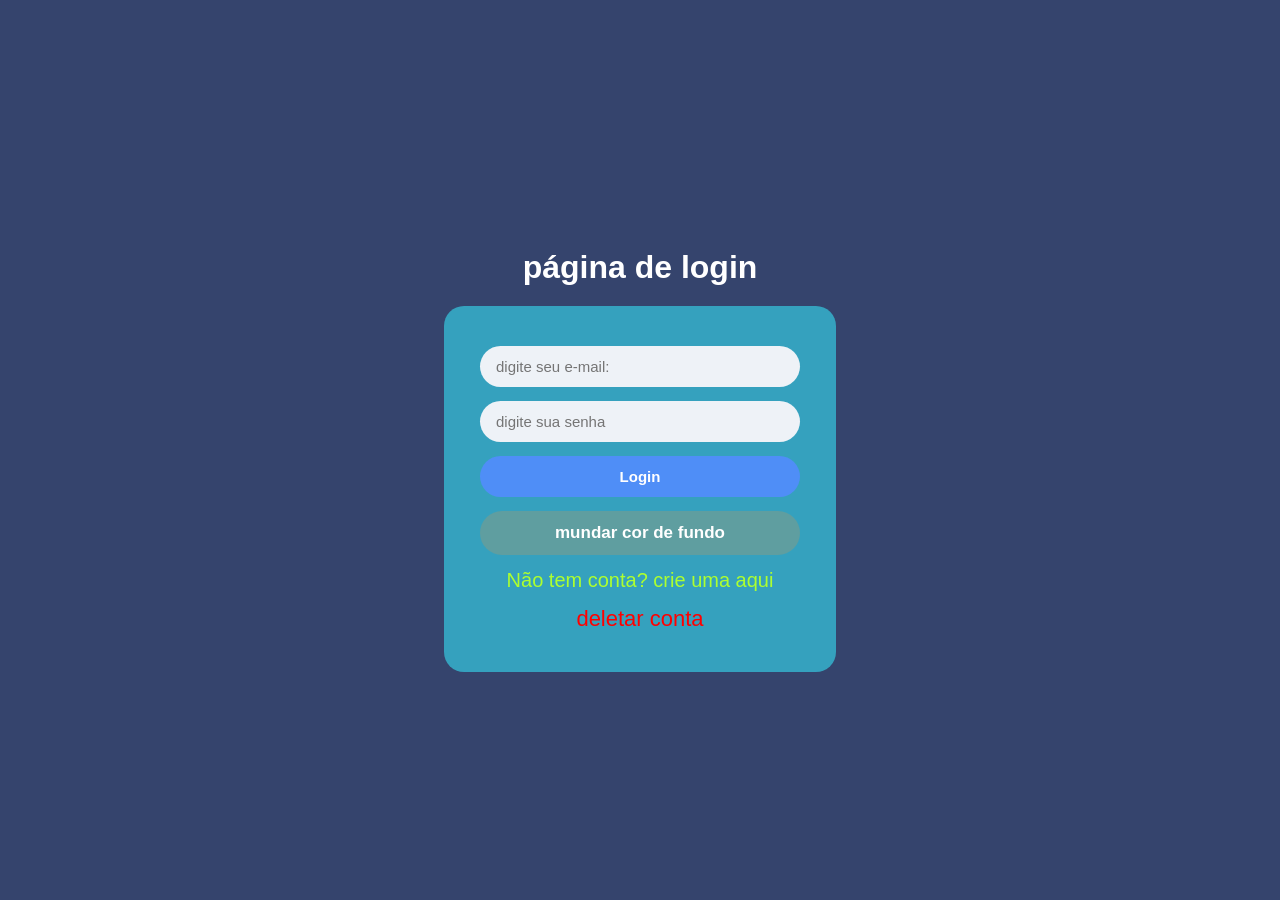
<file: index.html>
<!DOCTYPE html>
<html>
  <head>
    <meta http-equiv="content-type" content="text/html; charset=utf-8" />
    <meta name="viewport" content="width=device-width, initial-scale=1.0">
    <title></title>
    <link rel="stylesheet" href="desing/login33.css">
  </head>
  <body>
    <header>
      <h1> página de login</h1>
    </header>
    <main>
      <section>
       
        <div class="ce">
          
       <input type="text" id="inputuser" placeholder="digite seu e-mail:">
       <input id='pass' type="password" placeholder="digite sua senha">
       <button id="butao"> Login</button>
       
       <p id="erro"> algo deu errado volte e digite novamente </p>
       <button id="nigt">mundar cor de fundo</button>
       
       <a class="line-clamp-1" href="Sob_paginas/CriarLogin.html"> Não tem conta? crie uma aqui</a>
       <a id="deletarConta" href="Sob_paginas/deletarLogin.html">deletar conta</a>
       </div>
       </section>
      
    </main>
 <script src="scripts/LoginTbm.js" type="module" charset="utf-8"></script>
  </body>
</html>

                                                                        
</file>
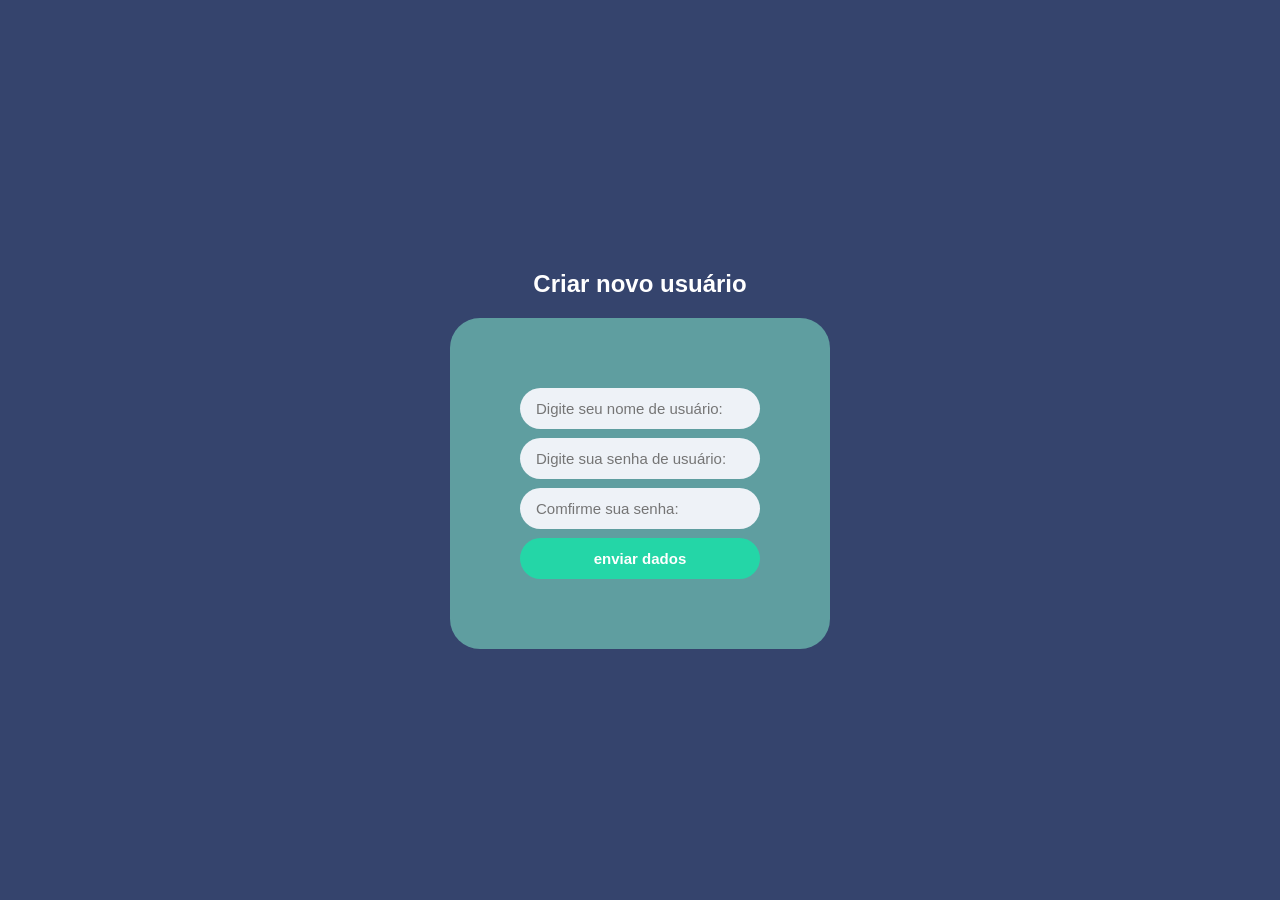
<file: CriarLogin.html>
<!DOCTYPE html>
<html>
  <head>
    <meta http-equiv="content-type" content="text/html; charset=utf-8" />
    <meta name="viewport" content="width=device-width, initial-scale=1.0">
    <title></title>
    <link rel="stylesheet" href="../desing/login33.css"/>
  </head>
  <body>
    <main>
      <section>
        <h1>Criar novo usuário</h1>
       <div class="Users">
         <input type="text" id="us-0" placeholder="Digite seu nome de usuário:" />
         
         <input type="password" id="us-1" placeholder="Digite sua senha de usuário:" />
         
         <input type="password" id="us-2" placeholder="Comfirme sua senha:" />
         
          <p id='susseco2'> login feito com susseco</p>
           <p id="error"> senha diferente da outra</p>
           <p id="namerepetid">esse nome de usuario ja existe! tente outro</p>
           <p id="preenchaOsCampos"> Preenchatodos os campos</p>
           <p id="mensagemDeErrorDigitosAusentes">
             A senha precisa ter 6 ou mais caracteres
           </p>
         
         <button type="submit" id="but5">enviar dados</button>
       </div>
      </section>
    </main>
    <script type="module" charset="utf-8" src="../scripts/criarUsuario.js">
    </script>
  </body>
</html>
</file>
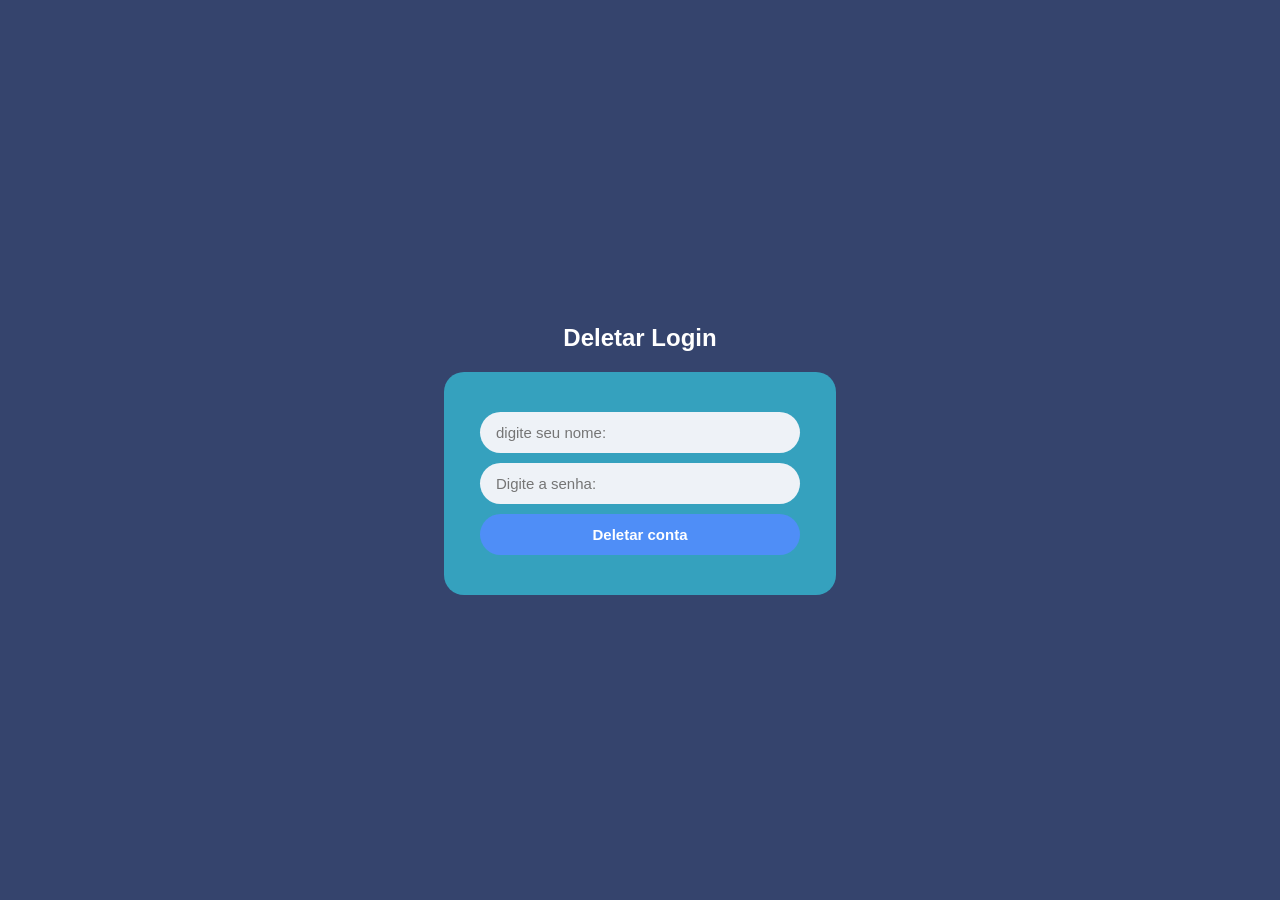
<file: deletarLogin.html>
<!DOCTYPE html>
<html>
  <head>
    <meta http-equiv="content-type" content="text/html; charset=utf-8" />
    <meta name="viewport" content="width=device-width, initial-scale=1.0">
    <link rel="stylesheet" href="../desing/login33.css"/>
    <title>Deletar login</title>
  </head>
  <body>
    <section>
      <h1>Deletar Login</h1>
      <div class="delet">
        <input type="text"  id="deletN" placeholder="digite seu nome:" />
        <input type="text"  id="deletS" placeholder="Digite a senha:"/>
        <p id="cdeletIN">conta nao encontrada</p>
        <p id="cdelet">sua conta foi deletada com susseco</p>
        <button type="submit" id="butttondelet">Deletar conta</button>
      </div>
      
      <dialog id="meumodel">
        <h3>tem certeza que voce quer apagar essa conta?</h3>
        <span>caso voce delete esssa conta voce nao poderar mais acessala</span>
         <button type="submit" id="comfirm"> sim quero deletar</button>
         <button type="submit" id="cancel"> cancelar</button>
      </dialog>
    </section>
    <script src="../scripts/deletarLoginJS.js" type="module" charset="utf-8">
      
    </script>
  </body>
</html>
</file>
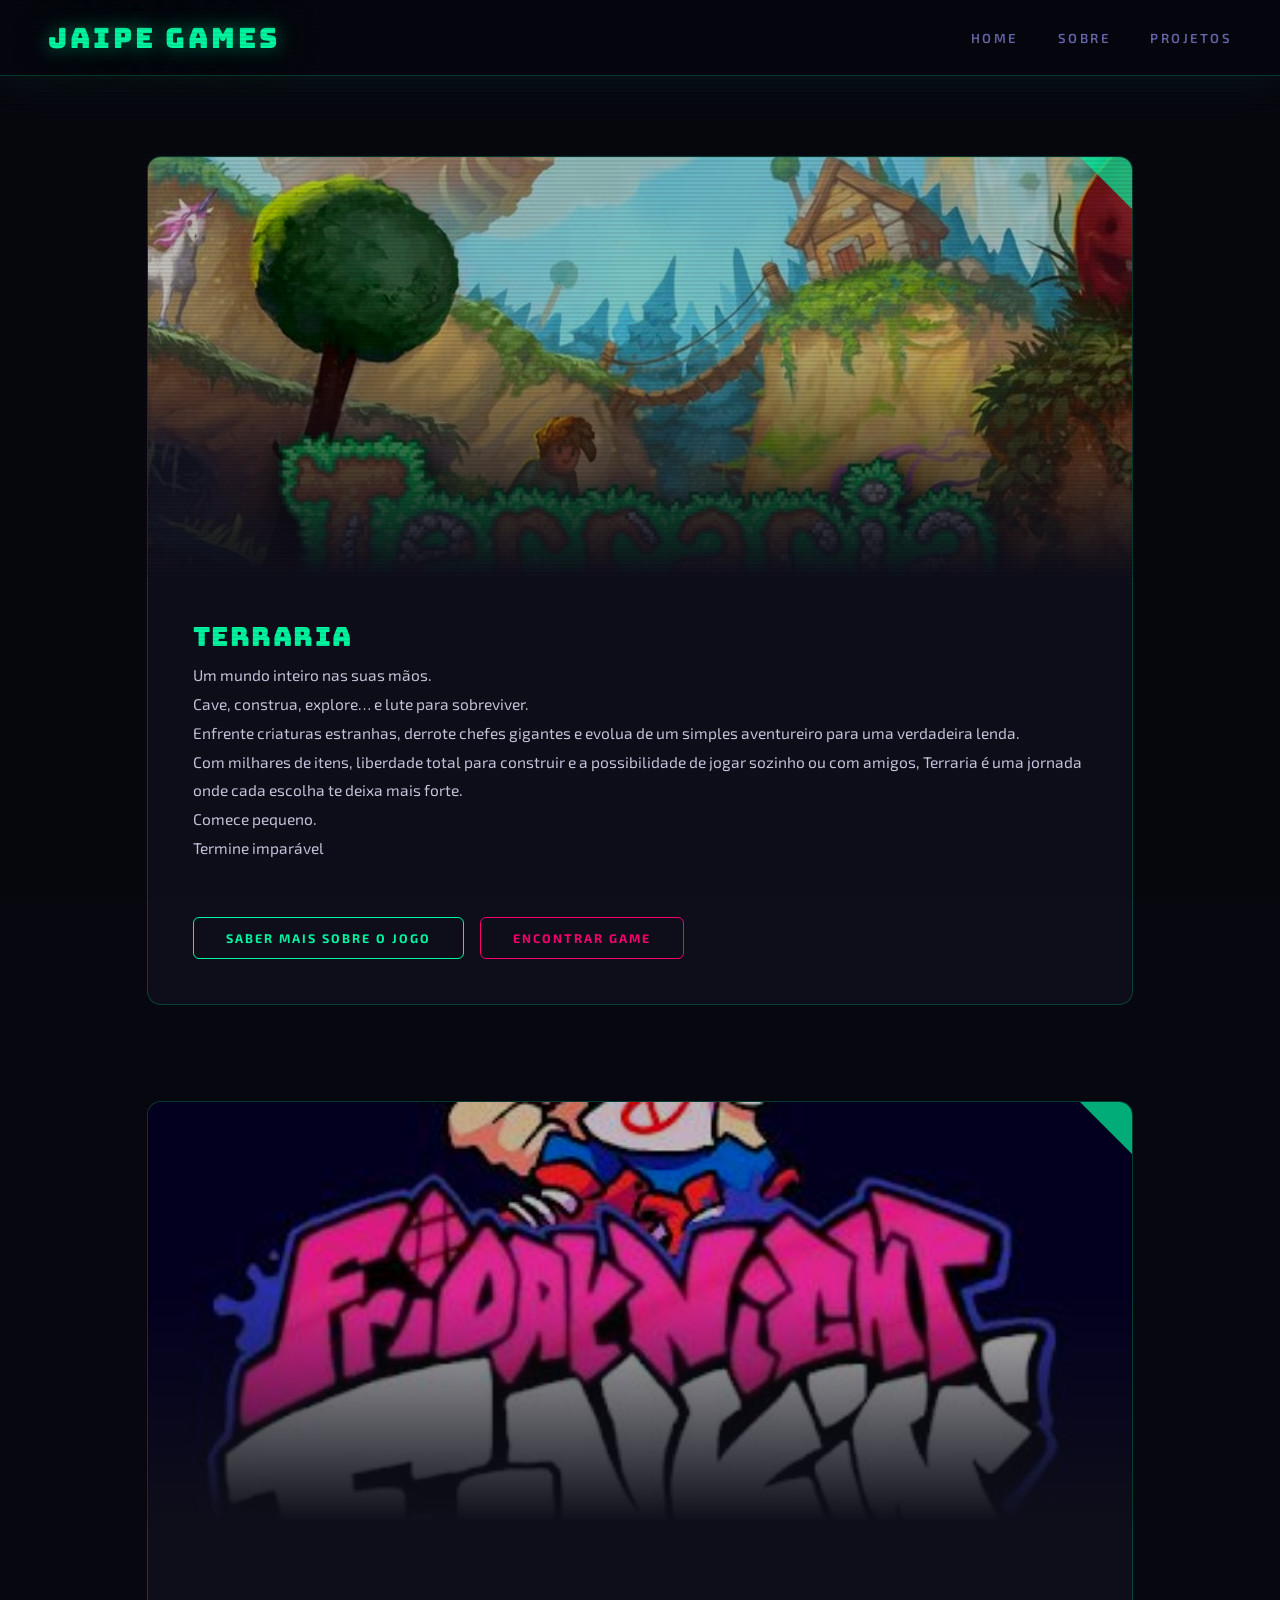
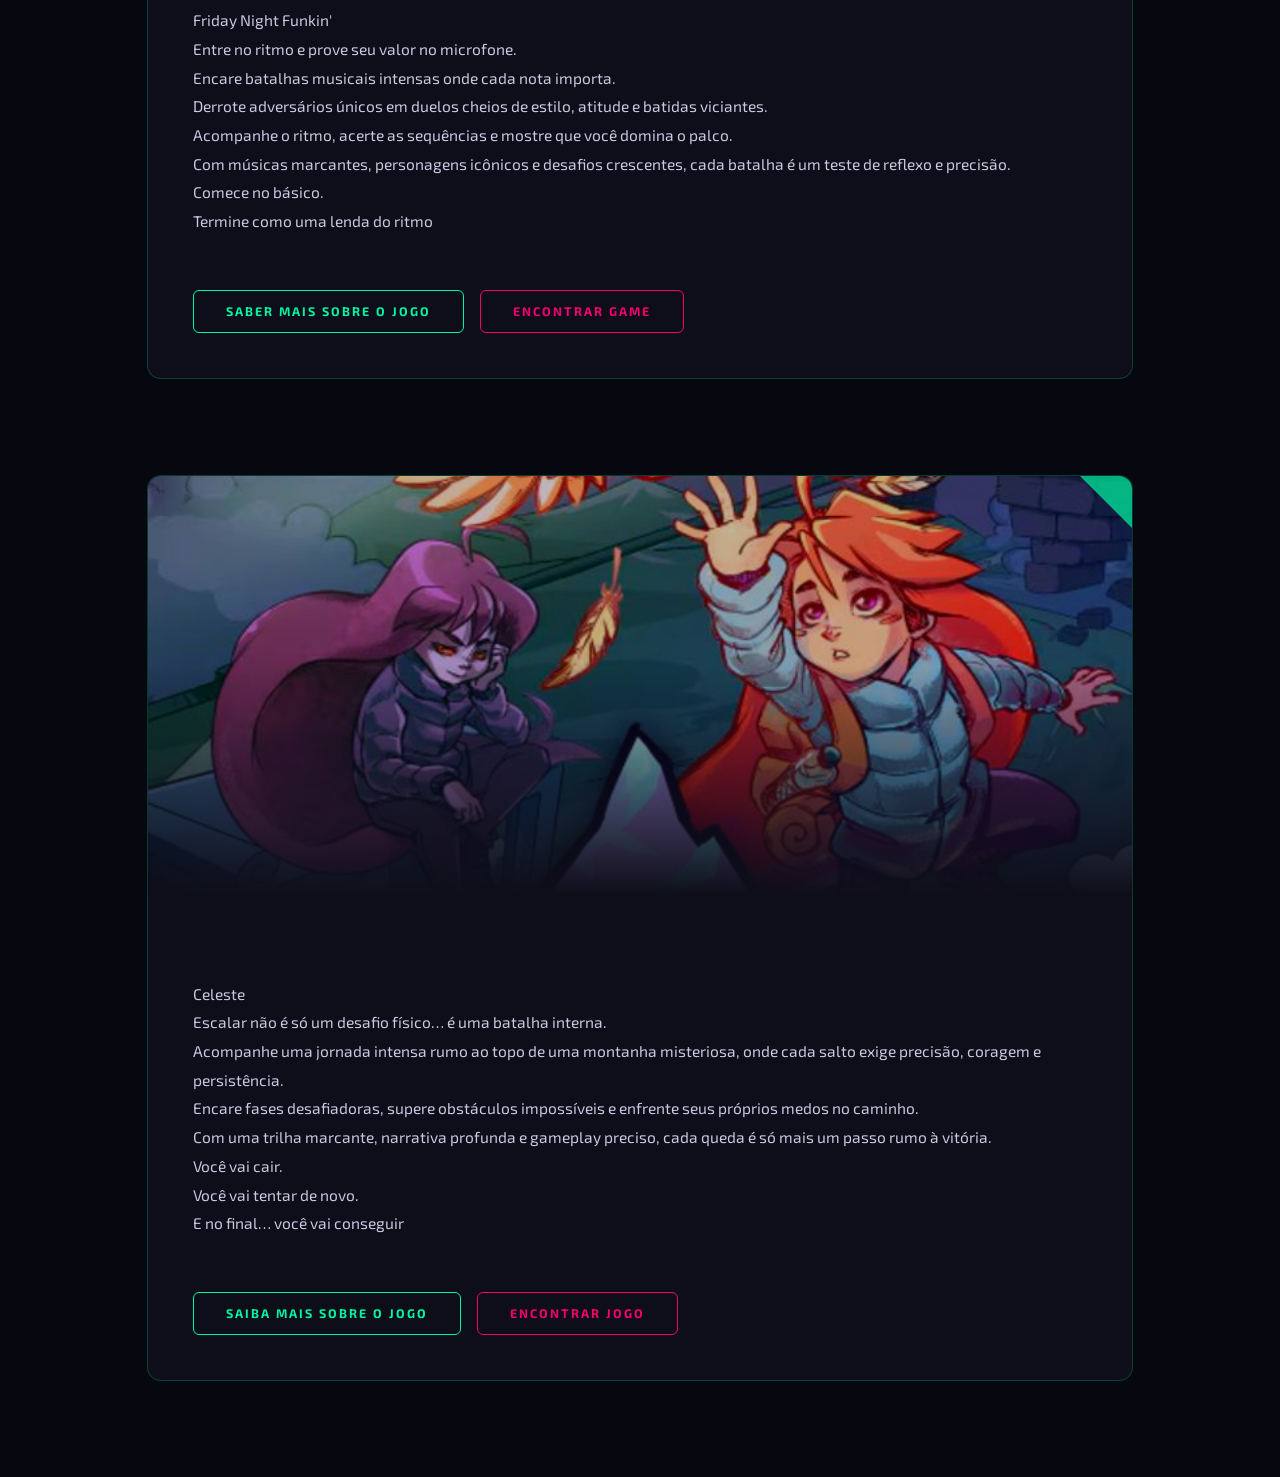
<file: paginaPrincipal.html>
<!DOCTYPE html>
<html>
  <head>
    <meta http-equiv="content-type" content="text/html; charset=utf-8" />
    <meta name="viewport" content="width=device-width, initial-scale=1.0">
    <link rel="stylesheet" href="../desing/Style.css"/>
   
  </head>
  <body>
    <header>
    <div class="logonnn">
      Jaipe Games
    </div>
    <nav>
      <ul>
       <li id="home">home</li>
       <li id="sobre">sobre</li>
      <li>Projetos</li>
      </ul>
    </nav>
    </header>
    <main>
     <div class="list-image">
       <img class="imgame" src="../galeria/terraria.jpg" alt="imagem game terraria"/>
       </div>
        <p>Terraria
Um mundo inteiro nas suas mãos.
Cave, construa, explore… e lute para sobreviver.
Enfrente criaturas estranhas, derrote chefes gigantes e evolua de um simples aventureiro para uma verdadeira lenda.
Com milhares de itens, liberdade total para construir e a possibilidade de jogar sozinho ou com amigos, Terraria é uma jornada onde cada escolha te deixa mais forte.
Comece pequeno.
Termine imparável</p>
<div class="botoes">
        <button type="submit" id="botaoterrariaP" class="botao1">Saber mais sobre o Jogo</button>
        <button type="submit" id="botaoterrariaS" class="botao1">Encontrar game</button>
</div>
     <div class="list-image">
     <img class="imgame" src="../galeria/FNF.jpg" alt="imagem game FNF" />
     </div>
     <p>
       Friday Night Funkin'
Entre no ritmo e prove seu valor no microfone.
Encare batalhas musicais intensas onde cada nota importa.
Derrote adversários únicos em duelos cheios de estilo, atitude e batidas viciantes.
Acompanhe o ritmo, acerte as sequências e mostre que você domina o palco.
Com músicas marcantes, personagens icônicos e desafios crescentes, cada batalha é um teste de reflexo e precisão.
Comece no básico.
Termine como uma lenda do ritmo
     </p>
     <div class="botoes">
     <button type="submit" id="botaoFP" class="botao1">Saber mais sobre o Jogo</button>
     <button type="submit" id="botaoFS" class="botao1">Encontrar game</button>
     </div>
     <div class="list-image">
      <img class="imgame" src="../galeria/Celest.jpg" alt="imagem game celeste" />
      </div>
      <p>
        Celeste
Escalar não é só um desafio físico… é uma batalha interna.
Acompanhe uma jornada intensa rumo ao topo de uma montanha misteriosa, onde cada salto exige precisão, coragem e persistência.
Encare fases desafiadoras, supere obstáculos impossíveis e enfrente seus próprios medos no caminho.
Com uma trilha marcante, narrativa profunda e gameplay preciso, cada queda é só mais um passo rumo à vitória.
Você vai cair.
Você vai tentar de novo.
E no final… você vai conseguir
      </p>
      <div class="botoes">
        <button type="submit" id="botaoCP"  class="botao1" >Saiba mais sobre o Jogo</button>
        <button type="submit" id="botaoCS" class="botao1">Encontrar Jogo</button>
      </div>
    </main>
    <script type="text/javascript" charset="utf-8" src="../scripts/Nav.js">
    </script>
    <script type="text/javascript" charset="utf-8" src="../scripts/LinksGames.js">
    </script>
  </body>
</html>
</file>
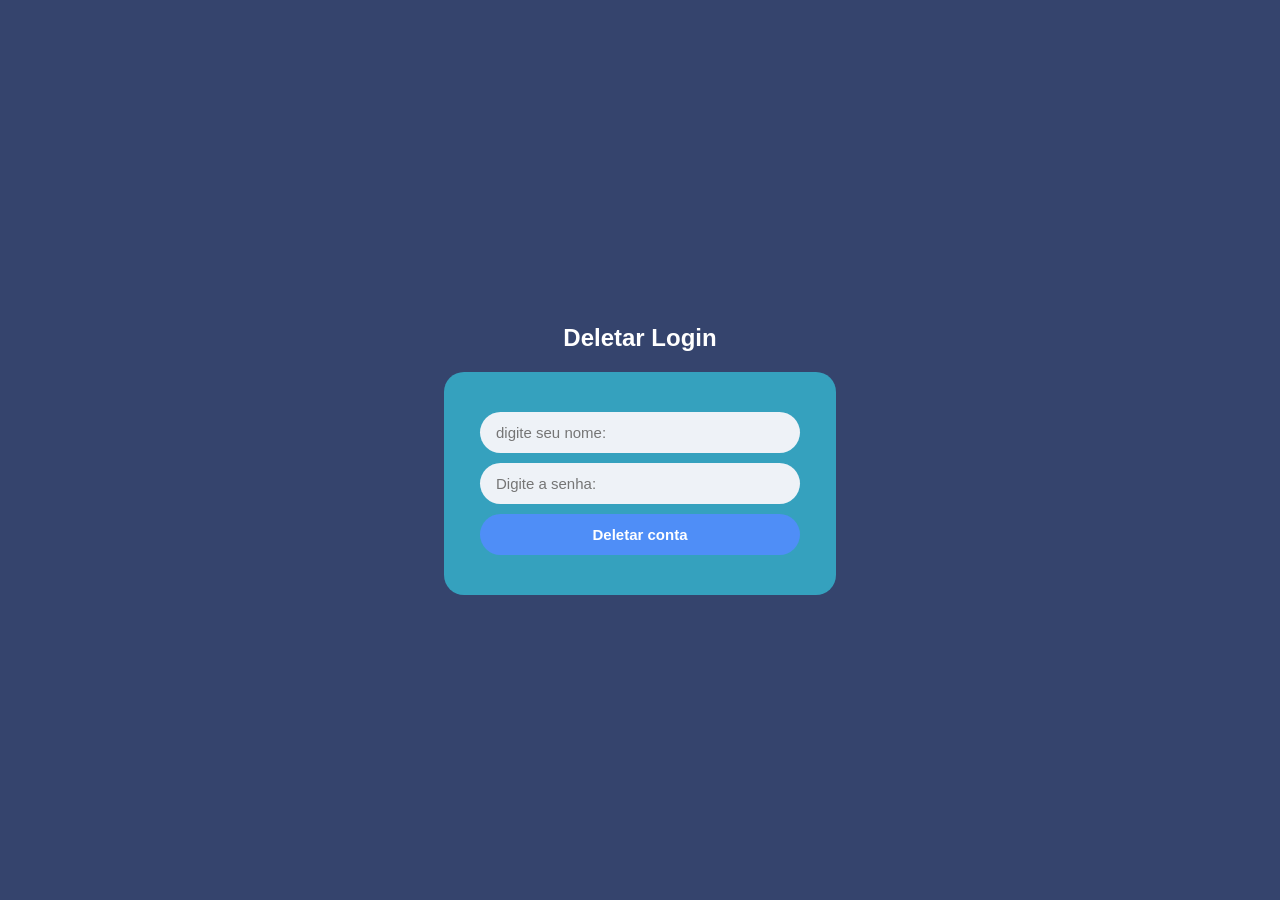
<file: dSob_paginas/eletarLogin.html>
<!DOCTYPE html>
<html>
  <head>
    <meta http-equiv="content-type" content="text/html; charset=utf-8" />
    <meta name="viewport" content="width=device-width, initial-scale=1.0">
    <link rel="stylesheet" href="../desing/login33.css"/>
    <title>Deletar login</title>
  </head>
  <body>
    <section>
      <h1>Deletar Login</h1>
      <div class="delet">
        <input type="text"  id="deletN" placeholder="digite seu nome:" />
        <input type="text"  id="deletS" placeholder="Digite a senha:"/>
        <p id="cdeletIN">conta nao encontrada</p>
        <p id="cdelet">sua conta foi deletada com susseco</p>
        <button type="submit" id="butttondelet">Deletar conta</button>
      </div>
      
      <dialog id="meumodel">
        <h3>tem certeza que voce quer apagar essa conta?</h3>
        <span>caso voce delete esssa conta voce nao poderar mais acessala</span>
         <button type="submit" id="comfirm"> sim quero deletar</button>
         <button type="submit" id="cancel"> cancelar</button>
      </dialog>
    </section>
    <script src="../scripts/deletarLoginJS.js" type="module" charset="utf-8">
      
    </script>
  </body>
</html>
</file>
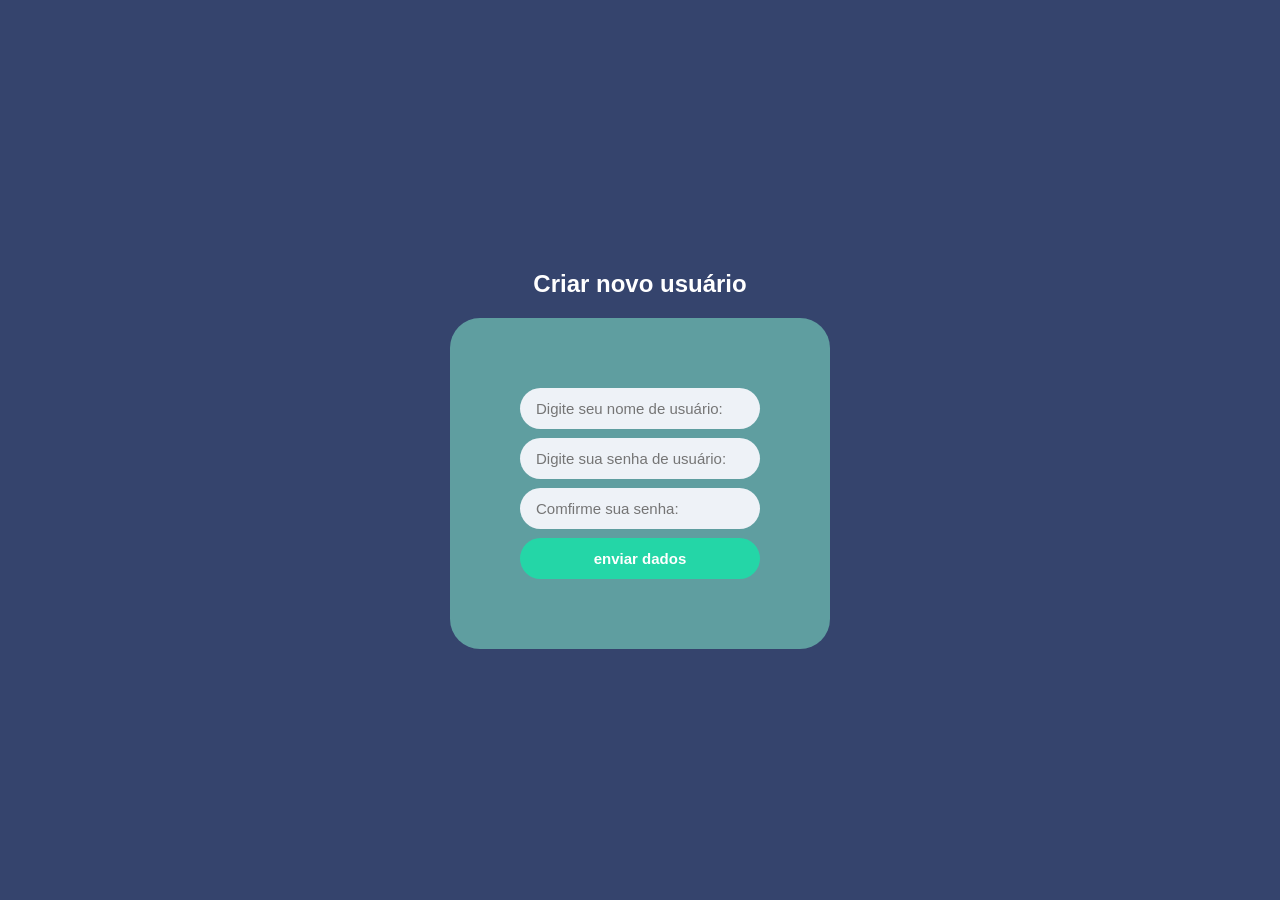
<file: Sob_paginas/CriarLogin.html>
<!DOCTYPE html>
<html>
  <head>
    <meta http-equiv="content-type" content="text/html; charset=utf-8" />
    <meta name="viewport" content="width=device-width, initial-scale=1.0">
    <title></title>
    <link rel="stylesheet" href="../desing/login33.css"/>
  </head>
  <body>
    <main>
      <section>
        <h1>Criar novo usuário</h1>
       <div class="Users">
         <input type="text" id="us-0" placeholder="Digite seu nome de usuário:" />
         
         <input type="password" id="us-1" placeholder="Digite sua senha de usuário:" />
         
         <input type="password" id="us-2" placeholder="Comfirme sua senha:" />
         
          <p id='susseco2'> login feito com susseco</p>
           <p id="error"> senha diferente da outra</p>
           <p id="namerepetid">esse nome de usuario ja existe! tente outro</p>
           <p id="preenchaOsCampos"> Preenchatodos os campos</p>
           <p id="mensagemDeErrorDigitosAusentes">
             A senha precisa ter 6 ou mais caracteres
           </p>
         
         <button type="submit" id="but5">enviar dados</button>
       </div>
      </section>
    </main>
    <script type="module" charset="utf-8" src="../scripts/criarUsuario.js">
    </script>
  </body>
</html>
</file>
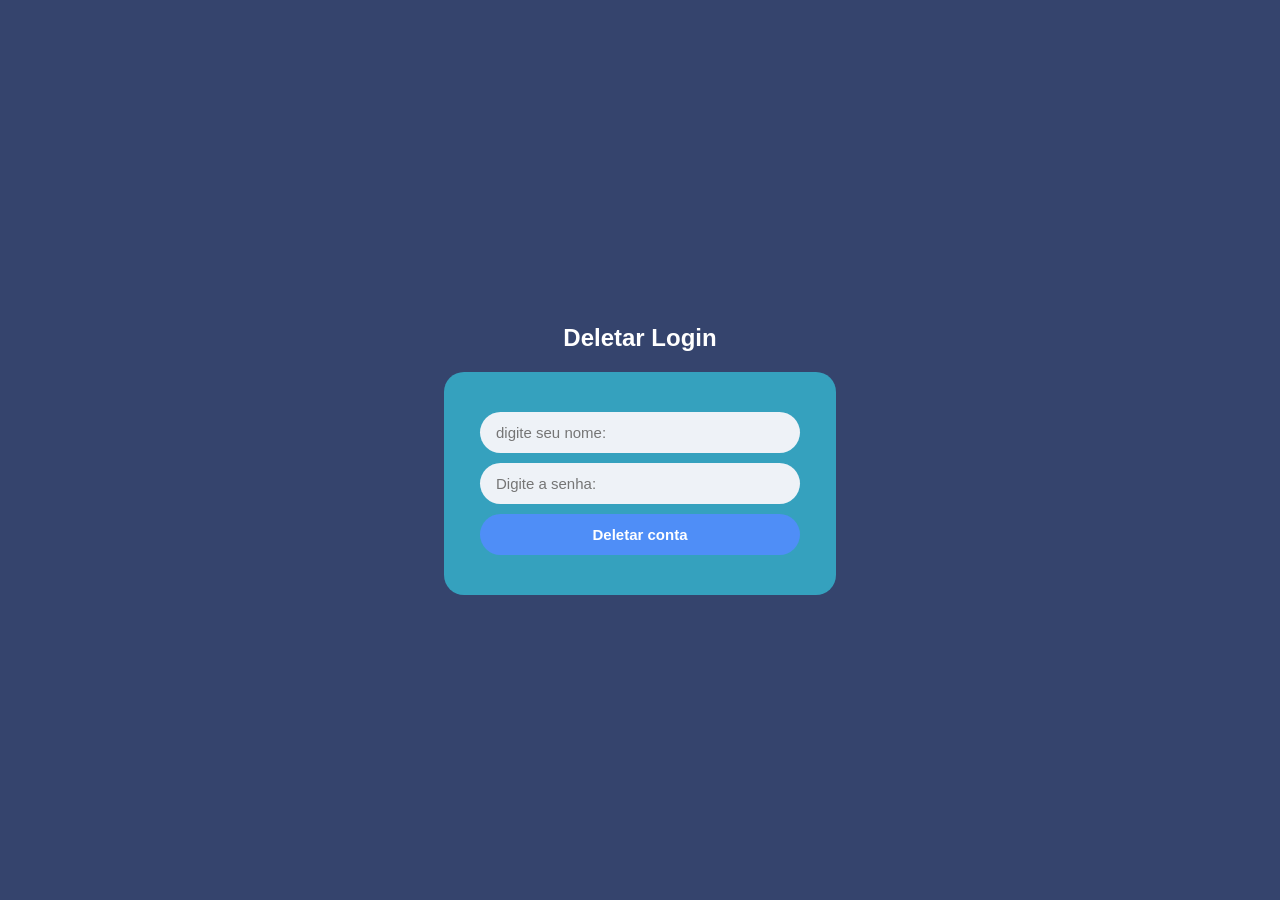
<file: Sob_paginas/deletarLogin.html>
<!DOCTYPE html>
<html>
  <head>
    <meta http-equiv="content-type" content="text/html; charset=utf-8" />
    <meta name="viewport" content="width=device-width, initial-scale=1.0">
    <link rel="stylesheet" href="../desing/login33.css"/>
    <title>Deletar login</title>
  </head>
  <body>
    <section>
      <h1>Deletar Login</h1>
      <div class="delet">
        <input type="text"  id="deletN" placeholder="digite seu nome:" />
        <input type="text"  id="deletS" placeholder="Digite a senha:"/>
        <p id="cdeletIN">conta nao encontrada</p>
        <p id="cdelet">sua conta foi deletada com susseco</p>
        <button type="submit" id="butttondelet">Deletar conta</button>
      </div>
      
      <dialog id="meumodel">
        <h3>tem certeza que voce quer apagar essa conta?</h3>
        <span>caso voce delete esssa conta voce nao poderar mais acessala</span>
         <button type="submit" id="comfirm"> sim quero deletar</button>
         <button type="submit" id="cancel"> cancelar</button>
      </dialog>
    </section>
    <script src="../scripts/deletarLoginJS.js" type="module" charset="utf-8">
      
    </script>
  </body>
</html>
</file>
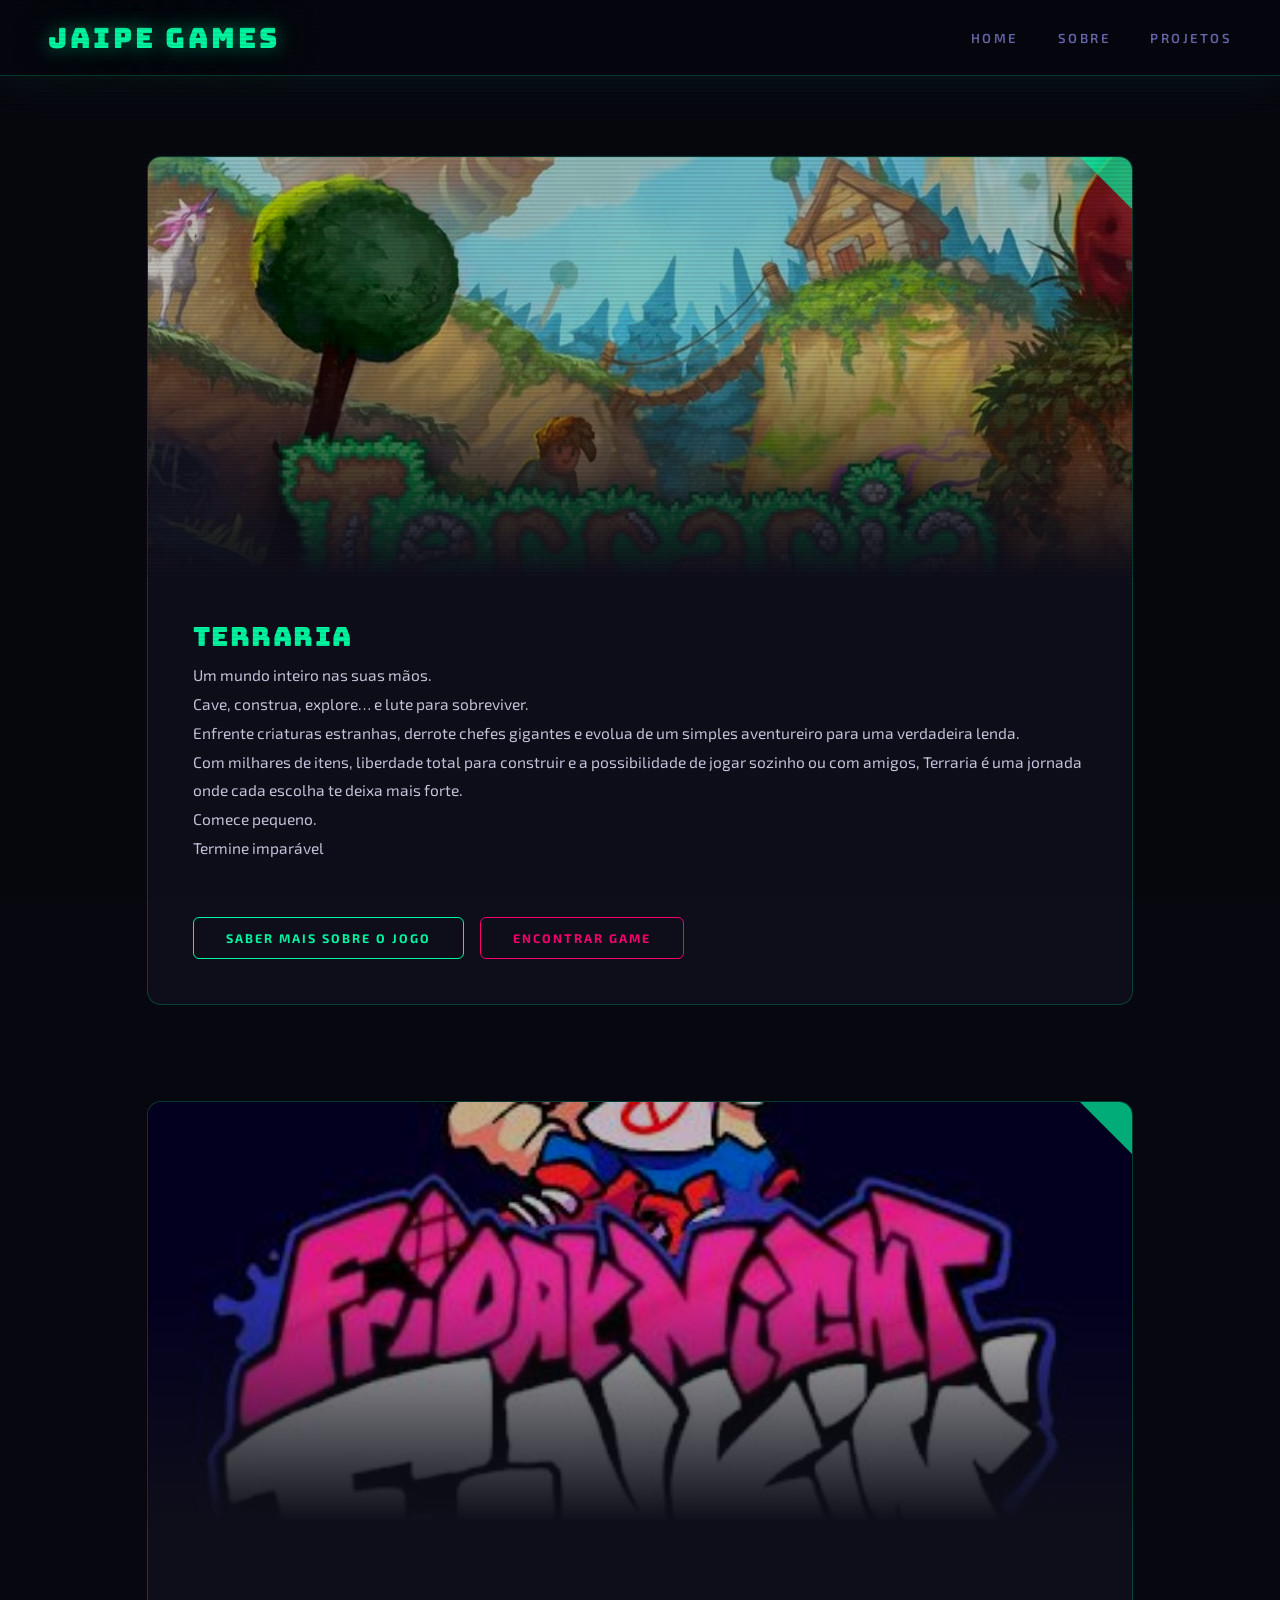
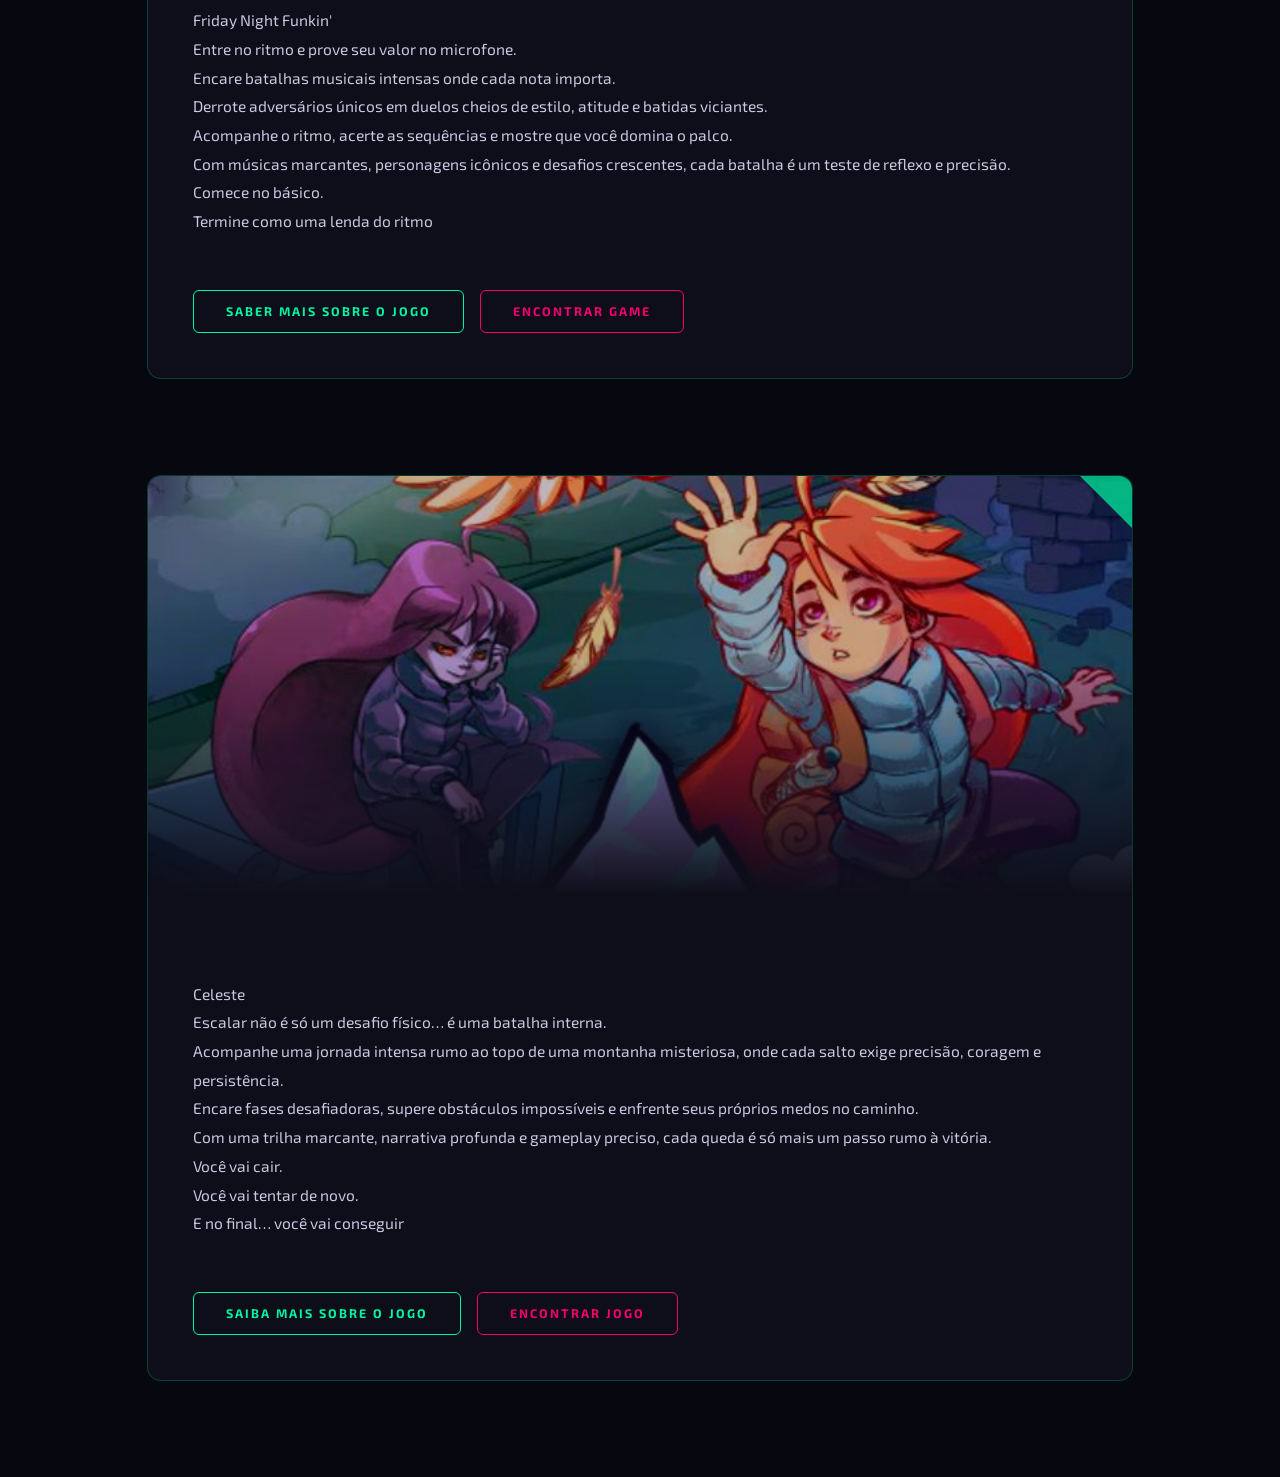
<file: Sob_paginas/paginaPrincipal.html>
<!DOCTYPE html>
<html>
  <head>
    <meta http-equiv="content-type" content="text/html; charset=utf-8" />
    <meta name="viewport" content="width=device-width, initial-scale=1.0">
    <link rel="stylesheet" href="../desing/Style.css"/>
   
  </head>
  <body>
    <header>
    <div class="logonnn">
      Jaipe Games
    </div>
    <nav>
      <ul>
       <li id="home">home</li>
       <li id="sobre">sobre</li>
      <li>Projetos</li>
      </ul>
    </nav>
    </header>
    <main>
     <div class="list-image">
       <img class="imgame" src="../galeria/terraria.jpg" alt="imagem game terraria"/>
       </div>
        <p>Terraria
Um mundo inteiro nas suas mãos.
Cave, construa, explore… e lute para sobreviver.
Enfrente criaturas estranhas, derrote chefes gigantes e evolua de um simples aventureiro para uma verdadeira lenda.
Com milhares de itens, liberdade total para construir e a possibilidade de jogar sozinho ou com amigos, Terraria é uma jornada onde cada escolha te deixa mais forte.
Comece pequeno.
Termine imparável</p>
<div class="botoes">
        <button type="submit" id="botaoterrariaP" class="botao1">Saber mais sobre o Jogo</button>
        <button type="submit" id="botaoterrariaS" class="botao1">Encontrar game</button>
</div>
     <div class="list-image">
     <img class="imgame" src="../galeria/FNF.jpg" alt="imagem game FNF" />
     </div>
     <p>
       Friday Night Funkin'
Entre no ritmo e prove seu valor no microfone.
Encare batalhas musicais intensas onde cada nota importa.
Derrote adversários únicos em duelos cheios de estilo, atitude e batidas viciantes.
Acompanhe o ritmo, acerte as sequências e mostre que você domina o palco.
Com músicas marcantes, personagens icônicos e desafios crescentes, cada batalha é um teste de reflexo e precisão.
Comece no básico.
Termine como uma lenda do ritmo
     </p>
     <div class="botoes">
     <button type="submit" id="botaoFP" class="botao1">Saber mais sobre o Jogo</button>
     <button type="submit" id="botaoFS" class="botao1">Encontrar game</button>
     </div>
     <div class="list-image">
      <img class="imgame" src="../galeria/Celest.jpg" alt="imagem game celeste" />
      </div>
      <p>
        Celeste
Escalar não é só um desafio físico… é uma batalha interna.
Acompanhe uma jornada intensa rumo ao topo de uma montanha misteriosa, onde cada salto exige precisão, coragem e persistência.
Encare fases desafiadoras, supere obstáculos impossíveis e enfrente seus próprios medos no caminho.
Com uma trilha marcante, narrativa profunda e gameplay preciso, cada queda é só mais um passo rumo à vitória.
Você vai cair.
Você vai tentar de novo.
E no final… você vai conseguir
      </p>
      <div class="botoes">
        <button type="submit" id="botaoCP"  class="botao1" >Saiba mais sobre o Jogo</button>
        <button type="submit" id="botaoCS" class="botao1">Encontrar Jogo</button>
      </div>
    </main>
    <script type="text/javascript" charset="utf-8" src="../scripts/Nav.js">
    </script>
    <script type="text/javascript" charset="utf-8" src="../scripts/LinksGames.js">
    </script>
  </body>
</html>
</file>
<file: desing/login33.css>
body {
  background-color: #35446d;
  margin: 0;
  font-family: sans-serif;
  display: flex;
  flex-direction: column;
  align-items: center;
  justify-content: center;
  min-height: 100vh;
  transition: background-color 0.5s ease;
}

h1 {
  color: white;
  text-align: center;
  margin-bottom: 20px;
}

.ce {
  background-color:#35a1be ;
  border-radius: 20px;
  padding: 40px 36px;
  width: 320px;
  display: flex;
  flex-direction: column;
  gap: 14px;
}

input {
  font-size: 15px;
  padding: 12px 16px;
  border-radius: 30px;
  border: none;
  outline: none;
  background: #eef2f7;
  color: #1a1a2e;
  width: 100%;
  box-sizing: border-box;
}

input:focus {
  background: #ffffff;
  box-shadow: 0 0 0 3px rgba(255, 255, 255, 0.3);
}

#butao {
  font-size: 15px;
  padding: 12px;
  border-radius: 30px;
  border: none;
  background: #4f8ef7;
  color: white;
  cursor: pointer;
  font-weight: bold;
  transition: background 0.2s;
}

#butao:hover {
  background: #3a7ae0;
}

p {
  text-align: center;
  margin: 0;
}

#susseco2 {
  color: greenyellow;
  display: none;
}

#erro {
  color: red;
  display: none;
  font-size:16px;
}

#nigt {
  border-radius:30px;
  font-size:17px;
  background-color:cadetblue;
  color:white;
  border:none;
  padding: 12px;
  cursor: pointer;
  transition: background 0.2s;
  font-weight: bold;
}

#nigt:hover {
  background:#16494b ;
}

p {
  color: white;
}

.img3 {
  height: auto;
  width: auto;
}

.sob{
  display: flex;
 flex-direction: column;
}

#nigth2 {
  border-radius:30px;
  font-size:17px;
  background-color:cadetblue;
  color:white;
  border:none;
  padding: 12px;
}

.line-clamp-1 {
  text-align: center;
  font-size: 20px;
  color: greenyellow;
  text-decoration: none;
}

.Users {
  border-radius: 30px;
  background-color:cadetblue;
  display: flex;
  flex-direction: column;
  padding: 70px;
  gap: 9px;
  width: 240px;
}

#us {
  margin: 8px;
}

#but5 {
  font-size: 15px;
  padding: 12px;
  border-radius: 30px;
  border: none;
  background: #18e3aad0;
  color: white;
  cursor: pointer;
  font-weight: bold;
  transition: background 0.2s;
}

#but5:hover {
  background: #22b8ad6d ;
}

#sussecoSenha {
  display: none;
  color: greenyellow;
}

.delet {
  display: flex;
  flex-direction: column;
  background-color:#35a1be ;
  padding: 70px;
  border-radius: 20px;
  gap: 10px;
  border-radius: 20px;
  padding: 40px 36px;
  width: 320px;
}
#butttondelet {
  font-size: 15px;
  padding: 12px;
  border-radius: 30px;
  border: none;
  background: #4f8ef7;
  color: white;
  cursor: pointer;
  font-weight: bold;
  transition: background 0.2s ease;
}
#butttondelet:hover {
  background:#0b457b;
}

#cdelet {
  display: none;
  color: greenyellow;
}

#meumodel:not([open]) {
  display: none;
}


#meumodel {
  display: flex;
  border: none;
  border-radius: 18px;
  flex-direction: column;
  gap: 14px;
  background-color:#112c7f80;
}

@keyframes dialogEntrar {
  from { opacity: 0; transform: scale(0.92) translateY(-10px); }
  to   { opacity: 1; transform: scale(1)   translateY(0); }
}

#meumodel::backdrop {
  background: rgba(0, 0, 0, 0.6);
  backdrop-filter: blur(4px);
}

#meumodel h3 {
  margin: 0;
  font-size: 1.1rem;
  color: #ff6b6b;
  text-align: center;
  line-height: 1.4;
}

#meumodel span {
  font-size: 0.88rem;
  color: #a0aec0;
  text-align: center;
  line-height: 1.5;
}

#comfirm {
  font-size: 14px;
  padding: 11px;
  border-radius: 30px;
  border: none;
  background: #e53e3e;
  color: white;
  cursor: pointer;
  font-weight: bold;
  transition: background 0.2s, transform 0.15s;
}

#comfirm:hover {
  background: #c53030;
  transform: scale(1.03);
}

#cancel {
  font-size: 14px;
  padding: 11px;
  border-radius: 30px;
  border: 1px solid #4a5568;
  background: transparent;
  color: #a0aec0;
  cursor: pointer;
  font-weight: bold;
  transition: background 0.2s, color 0.2s, transform 0.15s;
}

#cancel:hover {
  background: #2d3748;
  color: white;
  transform: scale(1.03);
}


#cdeletIN {
  display: none;
  color: red;
}

#namerepetid {
  display: none;
  color: red;
}

#preenchaOsCampos {
  display:none;
  color:red;
}

#mensagemDeErrorDigitosAusentes {
  display:none;
  color:red;
}

#error  {
  display: none;
  color: red;
  
}

#deletarConta {
  text-align: center;
  font-size: 22px;
  color: red;
  text-decoration: none;
}
</file>
<file: desing/Style.css>
@import url('https://fonts.googleapis.com/css2?family=Bungee&family=Exo+2:wght@300;400;600;800&display=swap');

:root {
  --bg:         #07070f;
  --bg-card:    #0e0e1a;
  --neon-verde: #00f5a0;
  --neon-rosa:  #f5006e;
  --texto:      #c8c8e0;
  --texto-muted:#6666aa;
  --borda:      rgba(0, 245, 160, 0.22);
  --glow-verde: 0 0 18px rgba(0, 245, 160, 0.45);
  --glow-rosa:  0 0 18px rgba(245, 0, 110, 0.45);
}

*, *::before, *::after {
  margin: 0;
  padding: 0;
  box-sizing: border-box;
}

html {
  scroll-behavior: smooth;
}

body {
  background-color: var(--bg);
  color: var(--texto);
  font-family: 'Exo 2', sans-serif;
  min-height: 100vh;
  overflow-x: hidden;
}

body::before {
  content: '';
  position: fixed;
  inset: 0;
  background: repeating-linear-gradient(
    0deg,
    transparent,
    transparent 2px,
    rgba(0, 0, 0, 0.07) 2px,
    rgba(0, 0, 0, 0.07) 4px
  );
  pointer-events: none;
  z-index: 9999;
}

header {
  display: flex;
  align-items: center;
  justify-content: space-between;
  padding: 1.2rem 3rem;
  background: rgba(7, 7, 15, 0.88);
  backdrop-filter: blur(14px);
  -webkit-backdrop-filter: blur(14px);
  border-bottom: 1px solid var(--borda);
  position: sticky;
  top: 0;
  z-index: 100;
  box-shadow: 0 4px 40px rgba(0, 245, 160, 0.08);
}

.logonnn {
  font-family: 'Bungee', cursive;
  font-size: 1.75rem;
  color: var(--neon-verde);
  letter-spacing: 3px;
  text-shadow: var(--glow-verde), 0 0 60px rgba(0, 245, 160, 0.25);
  animation: pulse-logo 4s ease-in-out infinite;
}

@keyframes pulse-logo {
  0%, 100% { text-shadow: var(--glow-verde), 0 0 60px rgba(0, 245, 160, 0.25); }
  50%       { text-shadow: 0 0 30px rgba(0, 245, 160, 0.8), 0 0 80px rgba(0, 245, 160, 0.4); }
}

nav ul {
  display: flex;
  list-style: none;
  gap: 2.5rem;
}

nav ul li {
  font-weight: 600;
  font-size: 0.82rem;
  text-transform: uppercase;
  letter-spacing: 2.5px;
  color: var(--texto-muted);
  cursor: pointer;
  position: relative;
  transition: color 0.3s;
}

nav ul li::after {
  content: '';
  position: absolute;
  bottom: -5px;
  left: 0;
  width: 0;
  height: 1px;
  background: var(--neon-verde);
  box-shadow: var(--glow-verde);
  transition: width 0.35s ease;
}

nav ul li:hover {
  color: var(--neon-verde);
}

nav ul li:hover::after {
  width: 100%;
}

main {
  max-width: 1050px;
  margin: 0 auto;
  padding: 5rem 2rem 6rem;
}

.list-image {
  position: relative;
  overflow: hidden;
  border-radius: 14px 14px 0 0;
  border: 1px solid var(--borda);
  border-bottom: none;
  margin-top: 6rem;
}

main > .list-image:first-child {
  margin-top: 0;
}

.imgame {
  width: 100%;
  height: 420px;
  object-fit: cover;
  display: block;
  filter: brightness(0.75) saturate(1.3);
  transition: transform 0.7s ease, filter 0.4s ease;
}

.list-image:hover .imgame {
  transform: scale(1.04);
  filter: brightness(0.9) saturate(1.5);
}

.list-image::after {
  content: '';
  position: absolute;
  bottom: 0;
  left: 0;
  right: 0;
  height: 55%;
  background: linear-gradient(to top, var(--bg-card) 0%, transparent 100%);
  pointer-events: none;
}

.list-image::before {
  content: '';
  position: absolute;
  top: 0;
  right: 0;
  width: 0;
  height: 0;
  border-style: solid;
  border-width: 0 52px 52px 0;
  border-color: transparent var(--neon-verde) transparent transparent;
  opacity: 0.7;
  z-index: 2;
}

main > p {
  background: var(--bg-card);
  border-left: 1px solid var(--borda);
  border-right: 1px solid var(--borda);
  padding: 2.2rem 2.8rem 1.8rem;
  font-size: 0.97rem;
  line-height: 1.85;
  color: var(--texto);
  white-space: pre-line;
}

main > p::first-line {
  font-family: 'Bungee', cursive;
  font-size: 1.65rem;
  color: var(--neon-verde);
  letter-spacing: 1.5px;
}

.botoes {
  background: var(--bg-card);
  border: 1px solid var(--borda);
  border-top: none;
  border-radius: 0 0 14px 14px;
  padding: 1.6rem 2.8rem 2.8rem;
  display: flex;
  gap: 1rem;
  flex-wrap: wrap;
}

.botao1 {
  font-family: 'Exo 2', sans-serif;
  font-weight: 700;
  font-size: 0.78rem;
  text-transform: uppercase;
  letter-spacing: 2px;
  padding: 0.8rem 2rem;
  border-radius: 6px;
  cursor: pointer;
  transition: color 0.35s ease, box-shadow 0.35s ease;
  position: relative;
  overflow: hidden;
  border: 1px solid var(--neon-verde);
  color: var(--neon-verde);
  background: transparent;
}

.botao1::before {
  content: '';
  position: absolute;
  inset: 0;
  background: var(--neon-verde);
  transform: translateX(-100%);
  transition: transform 0.35s ease;
  z-index: 0;
}

.botao1:hover {
  color: var(--bg);
  box-shadow: var(--glow-verde);
}

.botao1:hover::before {
  transform: translateX(0);
}

.botao1 {
  isolation: isolate;
}

.botao1:last-child {
  border-color: var(--neon-rosa);
  color: var(--neon-rosa);
}

.botao1:last-child::before {
  background: var(--neon-rosa);
}

.botao1:last-child:hover {
  color: var(--bg);
  box-shadow: var(--glow-rosa);
}


@media (max-width: 640px) {
  header {
    padding: 1rem 1.4rem;
  }

  .logonnn {
    font-size: 1.3rem;
  }

  nav ul {
    gap: 1.4rem;
  }

  main {
    padding: 3rem 1rem 4rem;
  }

  .imgame {
    height: 240px;
  }

  main > p {
    padding: 1.6rem 1.4rem;
  }

  .botoes {
    padding: 1.2rem 1.4rem 2rem;
    flex-direction: column;
  }

  .botao1 {
    width: 100%;
    text-align: center;
  }
  
  .container {
    display: flex;
    flex-direction: column;
    justify-content: center;
  align-items: center;  
  }

  .list-image {
    margin-top: 4rem;
  }
  .nameDev {
    font-size: 35px;
    color: rgb(40,247,241);
    text-align: center;
  }
  .imgUserDev {
   border-radius:100%;
   width: 400px;
  }
  .iconYoutube {
     border-radius:100%;
   width: 400px;
  }
}
</file>
